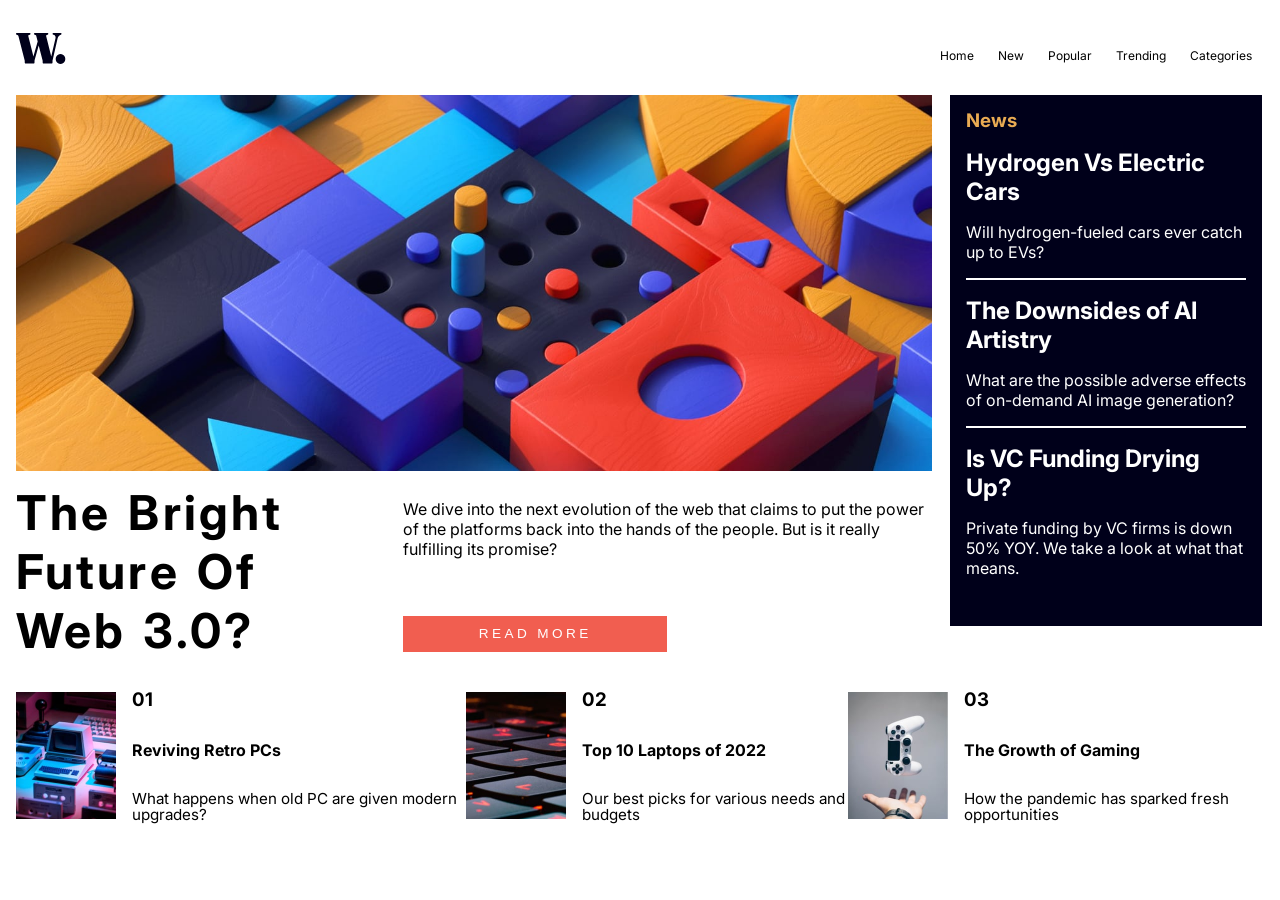
<file: index.html>
<!DOCTYPE html>
<html lang="en">
<head>
    <meta charset="UTF-8">
    <meta name="viewport" content="width=device-width, initial-scale=1.0">
    <link rel="stylesheet" href="https://cdnjs.cloudflare.com/ajax/libs/font-awesome/4.7.0/css/font-awesome.min.css">
    <link rel="stylesheet" href="/styles.css">
    <title>News</title>
    
</head>
<body>
    <div class="container">
        <header>
            <nav>
                <div id="logo">
                    <figure>
                        <img src="/assets/images/logo.svg" alt="">
                    </figure>
                </div>
                <div class="menu-list overlay" id="myNav">
                    <a href="javascript:void(0)" class="closebtn" onclick="closeNav()">&times;</a>
                    <ul class="overlay-content">
                        <li class="list-item">Home</li>
                        <li class="list-item">New</li>
                        <li class="list-item">Popular</li>
                        <li class="list-item">Trending</li>
                        <li class="list-item">Categories</li>
                    </ul>
                </div>
                <ul class="desktop-view">
                    <li class="list-item">Home</li>
                    <li class="list-item">New</li>
                    <li class="list-item">Popular</li>
                    <li class="list-item">Trending</li>
                    <li class="list-item">Categories</li>
                </ul>
               <a id="hamburger" onclick="openNav()">&#9776;</a>
            </nav>
        </header>
        <main>
            <div class="flex-item">
                <div class="banner">
                    <!-- <img src="./assets/images/image-web-3-mobile.jpg" alt=""> -->
                    <img srcset="./assets/images/image-web-3-mobile.jpg 686w,
                                ./assets/images/image-web-3-desktop.jpg 1460w"
                    sizes="(max-width: 699px) 686px, 1460px"
                     src="./assets/images/image-web-3-desktop.jpg" alt="banner">
                </div>
                    <div class="section">
                        <div class="flex-min">
                            <h3>The Bright Future Of Web 3.0?</h3>
                        </div>
                        <div class="flex-min">
                            <div>
                                <p>We dive into the next evolution of the web that claims to put the power of the platforms back into the hands of the people. But is it really fulfilling its promise?</p>
                            </div>
                            <div><button>Read More</button></div>
                        </div>
                    </div>
            </div>
                <div class="section2">
                    <h3>News</h3>
                    <div class="bottom">
                        <h2>Hydrogen Vs Electric Cars</h2>
                        <p>Will hydrogen-fueled cars ever catch up to EVs?</p>
                    </div>
                    <div class="bottom">
                        <h2>The Downsides of AI Artistry</h2>
                        <p>What are the possible adverse effects of on-demand AI image generation?</p>
                    </div>
                    <div>
                        <h2>Is VC Funding Drying Up?</h2>
                        <p>Private funding by VC firms is down 50% YOY. We take a look at what that means.
                        <p>
                    </div>
                </div>
        </main>
        <footer>
            <div class="summary">
                <div>
                    <article>
                        <div>
                            <figure><img src="/assets/images/image-retro-pcs.jpg" alt=""></figure>
                        </div>
                        <div>
                            <h3>01</h3>
                            <h4>Reviving Retro PCs</h4>
                            <p>What happens when old PC are given modern upgrades?</p>
                        </div>
                    </article>
                </div>
                <div>
                    <article>
                        <div>
                            <figure><img src="/assets/images/image-top-laptops.jpg" alt=""></figure>
                        </div>
                        <div>
                            <h3>02</h3>
                            <h4>Top 10 Laptops of 2022</h4>
                            <p>Our best picks for various needs and budgets</p>
                        </div>
                    </article>
                </div>
                <div>
                    <article>
                        <div>
                            <figure><img src="assets/images/image-gaming-growth.jpg" alt=""></figure>
                        </div>
                        <div>
                            <h3>03</h3>
                            <h4>The Growth of Gaming</h4>
                            <p>How the pandemic has sparked fresh opportunities</p>
                        </div>
                    </article>
                </div>

            </div>
        </footer>
    </div>
    <script src="/hamburger-menu.js"></script>
</body>
</html>
</file>
<file: styles.css>
@import url('https://fonts.googleapis.com/css2?family=Inter:wght@200;400&display=swap');



* {
    margin: 0;
    padding: 0;
    box-sizing: border-box;
}

body {
    min-height: 100vh;
    font-family: Inter;



}

.container {
    padding: 1rem 1rem;
    margin: 0 auto;
    display: flex;
    flex-direction: column;
    flex-wrap: wrap;

}

nav {
    display: flex;
    flex-direction: row;
    justify-content: space-between;
    align-items: center;
}

ul li {
    list-style-type: none;
    /* display: block; */

}



.banner img {
    width: 100%;
    margin-bottom: .5rem;
}


#logo img {
    width: 50px;
    margin-bottom: 10px;
}

#hamburger {
    font-size: 38px;
    margin-bottom: 1rem;
}

button {
    padding: .5em;
    margin: 1rem auto;
    width: 50%;
    color: #fff;
    background-color: hsl(5, 85%, 63%);
    border: none;
    letter-spacing: .25em;
    text-transform: uppercase;
    font-size: .65rem;
    cursor: pointer;
}

button:hover,
button:focus {
    background-color: hsl(240, 100%, 5%);
}

.section2 {
    border: 2px solid #fff;
    color: #fff;
    background-color: hsl(240, 100%, 5%);
    margin: 2em auto;
    padding: .825rem 1rem;

}

.bottom {
    border-bottom: 2px solid #fff;
    margin: 1rem auto;
}

.section h3 {
    font-size: 3rem;

}

.section p {
    margin: 1rem auto;
}

.section2 p {
    margin: 1rem 0;
    color: #fff;
    padding: 1rem auto;

}

.section2 h3 {
    color: hsl(35, 77%, 62%);

}

article {
    display: flex;
    flex-direction: row;
    gap: 1rem;
    margin: 2rem 0;
}


article p {
    font-size: .95rem;
}

article div:nth-child(2) {
    display: flex;
    flex-direction: column;
    justify-content: space-between;
    line-height: 1em;
}

figure img {
    width: 100px;
}


.overlay {
    height: 100%;
    width: 0;
    position: fixed;
    z-index: 1;
    top: 0;
    right: 0;
    background-color: rgb(255, 255, 255);
    /* background-color: rgba(255, 255, 255, 0.9); */
    overflow-x: hidden;
    transition: 0.5s;
}

.overlay-content {
    position: relative;
    top: 20%;
    width: 100%;
    text-align: left;
    margin-top: 30px;
    padding-left: 1rem;
    font-size: 1.2rem;
}

.overlay a {
    padding: 8px;
    text-decoration: none;
    font-size: 36px;
    color: #818181;
    display: block;
    transition: 0.3s;
}

.overlay a:hover,
.overlay a:focus {
    color: #f1f1f1;
}

.overlay .closebtn {
    position: absolute;
    top: 20px;
    right: 45px;
    font-size: 60px;
}

.desktop-view {
    display: none;
}


/* @media screen and (max-height: 450px) {
    .overlay a {
        font-size: 20px
    }

    .overlay .closebtn {
        font-size: 50px;
        top: 15px;
        right: 35px;
    }

    .overlay-content li {
        margin: 1rem auto;
    }
} */

@media screen and (min-width: 400px) {


    .overlay-content {
        font-size: 1.6rem;

    }

    .list-item {
        margin: 2rem auto;

    }

    button {
        padding: .8em;
        margin: .5rem auto;
        font-size: .85rem;
    }
}


@media screen and (min-width: 700px) {
    nav #hamburger {
        display: none;
    }

    /* nav #myNav {
        display: none;
    }

    nav .menu-list .overlay-content .list-item {
        display: inline-block;
    } */

    .desktop-view {
        display: flex;
    }

    ul .list-item {
        padding: 0 1em;
        font-size: .75rem;
    }



    main {
        display: flex;
        flex-direction: row;
        gap: 1em;
        margin-bottom: 0;


    }

    .flex-item {
        display: flex;
        flex-direction: column;


    }

    .section {
        display: flex;
        flex-direction: row;
        gap: 2em;
        justify-content: space-between;

    }

    .flex-min {
        display: flex;
        flex-direction: column;
        justify-content: space-between;
    }

    .summary {
        display: flex;
        flex-direction: row;
    }

    .section2 {
        margin-top: -0.1em;
    }

    .section h3 {
        letter-spacing: .1ch;
        word-spacing: .25rem;
    }



}
</file>
